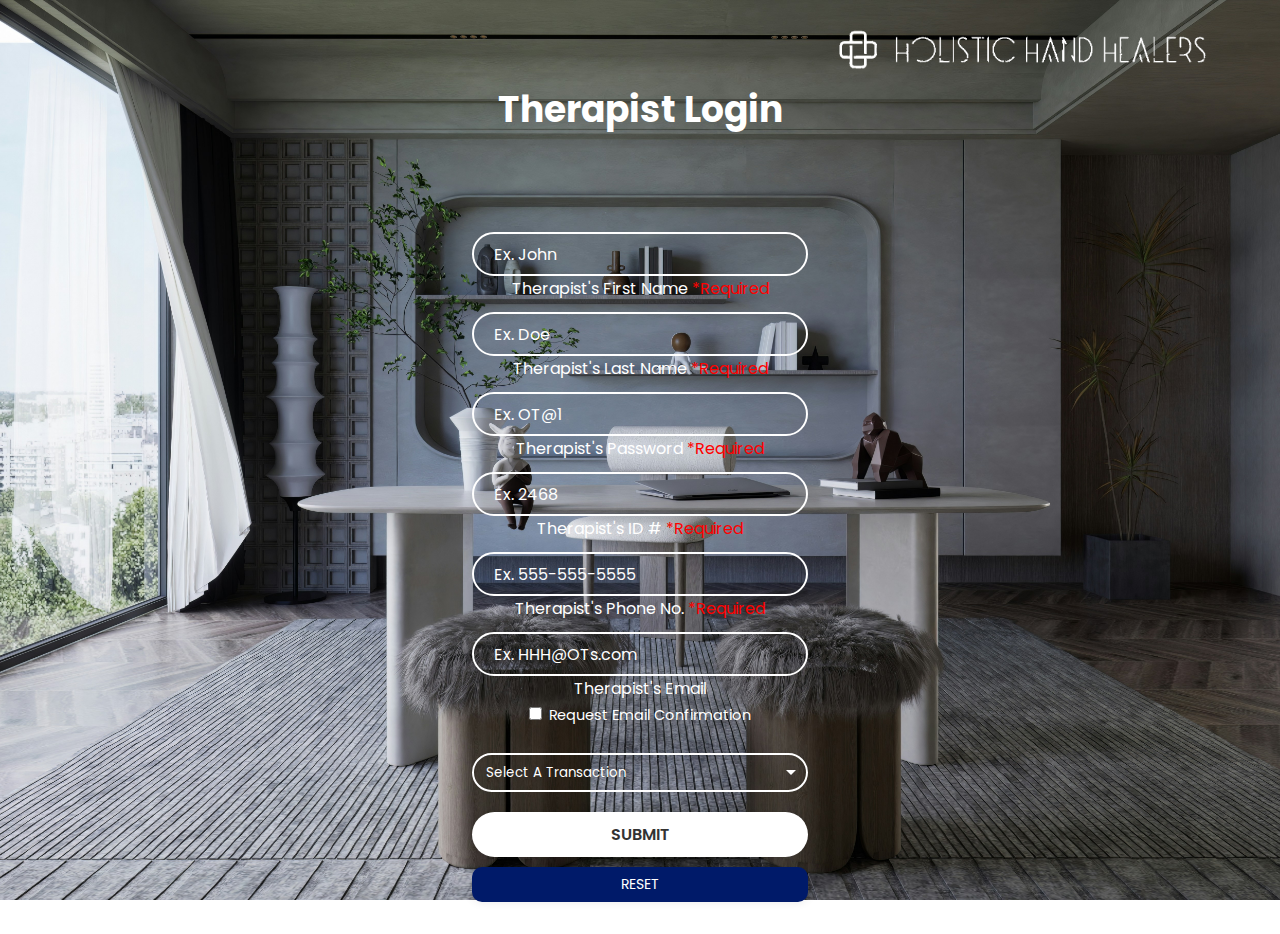
<file: index.html>
<!DOCTYPE html>
<html>
<head>
  <meta charset="UTF-8">
  <meta name="viewport" content="width=device-width, initial-scale=1.0">
  <title>Login</title>
  <link rel="stylesheet" href="https://cdnjs.cloudflare.com/ajax/libs/font-awesome/6.1.2/css/all.min.css"/>
  <link rel="stylesheet" href="style.css">
  <style>
  
  .required::after {
          content: " *Required";
          position: center;
          color: red;
          font-size: 16px;
  }
  .select {
          padding: 8px 12px;
          color: #ffffff;
          background-color: transparent;
          width: 100%;
          height: auto;
          margin-bottom: 20px;
          border: 2px solid #fff;
          cursor: pointer;
          border-radius: 25px;

          appearance: none;
          -webkit-appearance: none;
          -moz-appearance: none;
          background-image: url('data:image/svg+xml;utf8,<svg xmlns="http://www.w3.org/2000/svg" width="100" height="50"><polygon points="0, 0 100, 0 50,50" style="fill:%23ffffff;"/></svg>');
          background-position: right 10px top 50%;
          background-repeat: no-repeat;
          background-size: 10px;
          padding-right: 30px;
  }
  .select.focus, select.select:hover {
          outline: none;
          border: 1px solid #ffffff;
  }
  .select option {
          background: transparent;
          color: black;
  }
  </style>
</head>
<body>
<div class="hero">
    <img src="HHH(logo).png" class="logo">
</div>

<div class="wrapper">
<form id="loginForm" onsubmit="return validate()">
  <br><br>
  <h1>Therapist Login</h1>

  <div class="input-box">
  <input type="text" placeholder="Ex. John" id="first_name" name="first_name" required><br>
  <label for="first_name" class="required">Therapist's First Name </label>
  </div>
  <div class="input-box">
  <input type="text" placeholder="Ex. Doe" id="last_name" name="last_name" required><br>
  <label for="last_name" class="required">Therapist's Last Name</label>
  </div>
  <div class="input-box">
  <input type="password" placeholder="Ex. OT@1" id="password" name="password" required><br>
  <label for="password" class="required">Therapist's Password</label>
  </div>
  <div class="input-box">
  <input type="text" placeholder="Ex. 2468" id="id" name="id" required><br>
  <label for="id" class="required">Therapist's ID # </label>
  </div>
  <div class="input-box">
  <input type="tel" placeholder="Ex. 555-555-5555" id="phone" name="phone" required><br>
  <label for="phone" class="required">Therapist's Phone No.</label>
  </div>
  <div class="input-box">
  <input type="email" placeholder="Ex. HHH@OTs.com" id="email" name="email" required><br>
  <label for="email">Therapist's Email</label>
  </div>
  <div class="checkbox">
    <label for="emailConfirm">
      <input type="checkbox" id="emailConfirm" name="emailConfirm"> Request Email Confirmation 
    </label>
  </div>

  <select class="select" id="transaction" name="transaction" required>
    <option disabled selected>Select A Transaction</option>
    <option value="Search A Therapist's Account">Search A Therapist's Account</option>
    <option value="Book A Client Session">Book A Client Session</option>
    <option value="Update A Client's Records">Update A Client's Records</option>
    <option value="Cancel A Patient's Session">Cancel A Patient's Session</option>
    <option value="Request Medical Devices">Request Medical Devices</option>
    <option value="Create A New Patient">Create A New Patient</option>
  </select>

  <button type="submit" class="btn">SUBMIT</button>
  <button type="reset" class="reset">RESET</button>
</div>
</form>
</div>
<script src="script.js"></script>
</body>
</html>
</file>
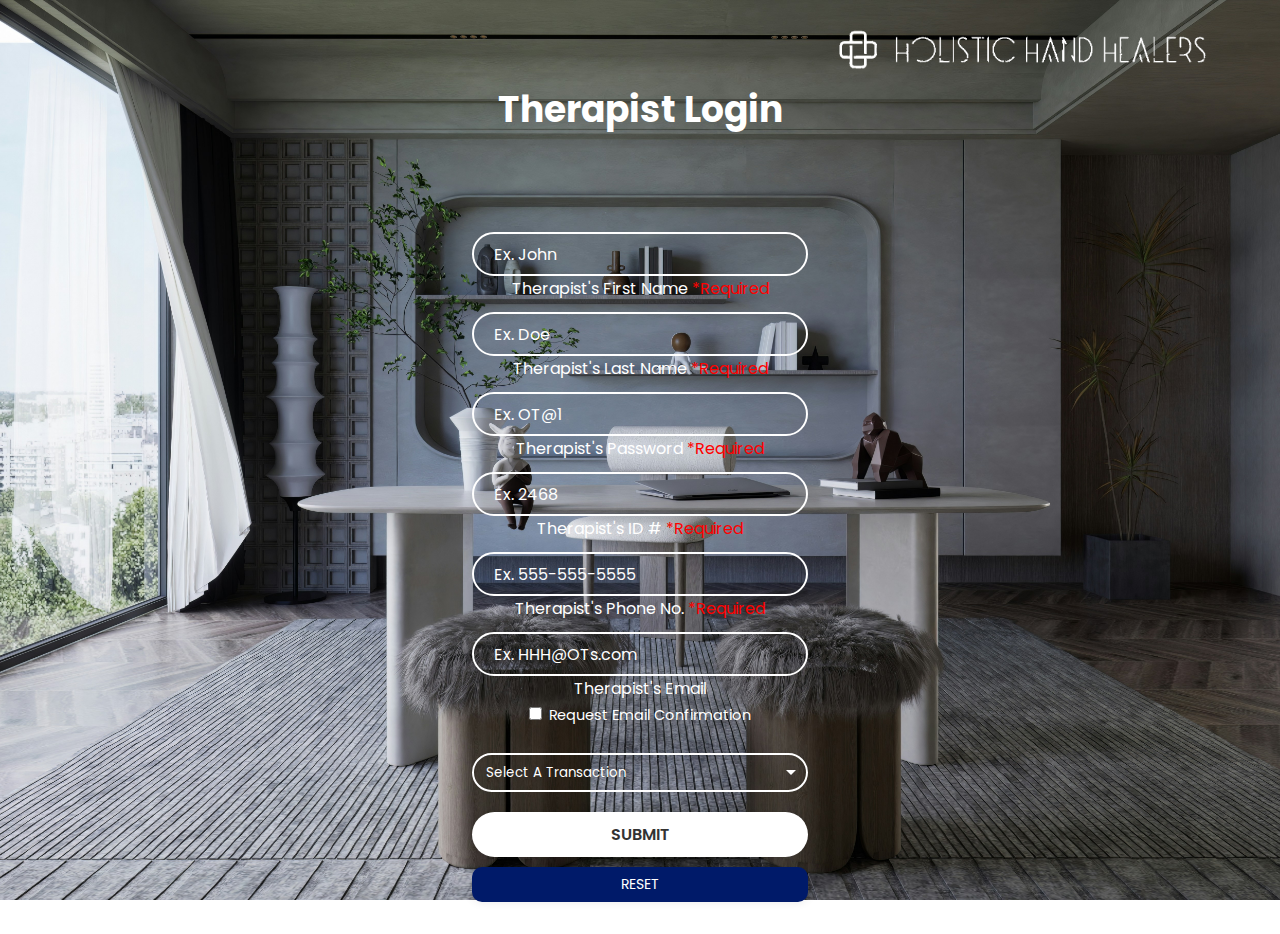
<file: indexex.html>
<!DOCTYPE html>
<html>
<head>
  <meta charset="UTF-8">
  <meta name="viewport" content="width=device-width, initial-scale=1.0">
  <title>Login</title>
  <link rel="stylesheet" href="https://cdnjs.cloudflare.com/ajax/libs/font-awesome/6.1.2/css/all.min.css"/>
  <link rel="stylesheet" href="style.css">
  <style>
  
  .required::after {
          content: " *Required";
          position: center;
          color: red;
          font-size: 16px;
  }
  .select {
          padding: 8px 12px;
          color: #ffffff;
          background-color: transparent;
          width: 100%;
          height: auto;
          margin-bottom: 20px;
          border: 2px solid #fff;
          cursor: pointer;
          border-radius: 25px;

          appearance: none;
          -webkit-appearance: none;
          -moz-appearance: none;
          background-image: url('data:image/svg+xml;utf8,<svg xmlns="http://www.w3.org/2000/svg" width="100" height="50"><polygon points="0, 0 100, 0 50,50" style="fill:%23ffffff;"/></svg>');
          background-position: right 10px top 50%;
          background-repeat: no-repeat;
          background-size: 10px;
          padding-right: 30px;
  }
  .select.focus, select.select:hover {
          outline: none;
          border: 1px solid #ffffff;
  }
  .select option {
          background: transparent;
          color: black;
  }
  @import url("https://fonts.googleapis.com/css2?family=Poppins:wght@100;300;400;800&display=swap");

*{
    margin: 0;
    padding: 0;
    box-sizing: border-box;
    font-family: 'Poppins', sans-serif;
}

body{
    display: flex;
    justify-content: center;
    align-items: center;
    background: url("photo2.jpg") no-repeat center fixed;
    background-size: cover;
    background-position: center;
}
.logo{
    width:500px;
    cursor: pointer;
    position: absolute;
    top: 0;
    right: 0;
    padding: 20px 50px;
}
.wrapper{
    width: 420px;
    background: transparent;
    color: #ffffff;
    border: 2px solid rgba(255, 255, 255, 0);
    box-shadow: 0 0 10px  rgba(0, 0, 0, 0);
    border-radius: 10px;
    padding: 30px 40px;
}

.wrapper h1{
    font-size: 36px;
    text-align: center;
    height: 100px;
}

.wrapper .input-box{
    width: 100%;
    height: 30px;
    margin: 50px 0;
    text-align: center;
}

.input-box input{
    width: 100%;
    height: 100%;
    background: transparent;
    border: none;
    outline: none;
    border: 2px solid rgb(255, 255, 255);
    border-radius: 40px;
    font-size: 16px;
    color:#fff;
    padding: 20px 40px 20px 20px;
}

.input-box input::placeholder{
    color: #fff;
}

.input-box i{
    position: absolute;
    right: 20px;
    top: 50%;
    transform: translate(-50%);
    font-size: 20px;
}
.wrapper .checkbox{
    display: flex;
    justify-content: center;
    align-items: center;
    width: 100%;
    margin: auto;
    font-size: 14.5px;
    margin: -5px 0 30px;
}

.select-btn{
    display: flex;
    height: 50px;
    align-items: center;
    justify-content: space-between;
    padding: 0 16px;
    border-radius: 8px;
    cursor: pointer;
    background-color: transparent;
    box-shadow: 0 5px 10px rgb(255, 255, 255);
}
.select-btn .btn-text{
    font-size: 17px;
    font-weight: 400;
    color: #ffffff;
}
.select-btn .arrow-dwn{
    display: flex;
    height: 21px;
    width: 21px;
    color: rgb(255, 255, 255);
    font-size: 14px;
    border-radius: 50%;
    background: transparent;
    align-items: center;
    justify-content: center;
    transition: 0.3s;
}
.select-btn.open .arrow-dwn{
    transform: rotate(-180deg);
}

.checkbox{
    display: flex;
    align-items: center;
    justify-content: center;
    height: 16px;
    width: 16px;
    border-radius: 4px;
    margin-right: 12px;
    border: 1.5px solid #604f4f00;
    transition: all 0.3s ease-in-out;
}
.item.checked .checkbox{
    background-color: rgb(0, 89, 255);
    border-color: #ffffff;
}
.checkbox .check-icon{
    color: white;
    font-size: 11px;
    transform: scale(0);
    transition: all 0.2s ease-in-out;
}
.item.checked .check-icon{
    transform: scale(1);
}

.checkbox label input{
    accent-color: #fff;
    margin-right: 3px;
}

.checkbox a{
    color: transparent;
    text-decoration: none;
}

.checkbox a:hover{
    text-decoration: underline;
}

.wrapper .btn{
    width: 100%;
    height: 45px;
    background: #ffffff;
    border: none;
    outline: none;
    border-radius: 40px;
    box-shadow: 0 0 10px rgba(0, 0, 0, 0.1);
    cursor: pointer;
    font-size: 16px;
    color: #333;
    font-weight: 600;
}
.wrapper .reset{
    margin-top: 10px;
    width: 100%;
    height: 35px;
    background: #001a69;
    border: none;
    outline: none;
    border-radius: 10px;
    box-shadow: 0 0 10px rgba(0, 0, 0, 0.1);
    cursor: pointer;
    font-size: 14px;
    color: #ffffff;
    font-weight: 400;
}
  </style>
</head>
<body>
<div class="hero">
    <img src="HHH(logo).png" class="logo">
</div>

<div class="wrapper">
<form id="loginForm" onsubmit="return validate()">
  <br><br>
  <h1>Therapist Login</h1>

  <div class="input-box">
  <input type="text" placeholder="Ex. John" id="first_name" name="first_name" required><br>
  <label for="first_name" class="required">Therapist's First Name </label>
  </div>
  <div class="input-box">
  <input type="text" placeholder="Ex. Doe" id="last_name" name="last_name" required><br>
  <label for="last_name" class="required">Therapist's Last Name</label>
  </div>
  <div class="input-box">
  <input type="password" placeholder="Ex. OT@1" id="password" name="password" required><br>
  <label for="password" class="required">Therapist's Password</label>
  </div>
  <div class="input-box">
  <input type="text" placeholder="Ex. 2468" id="id" name="id" required><br>
  <label for="id" class="required">Therapist's ID # </label>
  </div>
  <div class="input-box">
  <input type="tel" placeholder="Ex. 555-555-5555" id="phone" name="phone" required><br>
  <label for="phone" class="required">Therapist's Phone No.</label>
  </div>
  <div class="input-box">
  <input type="email" placeholder="Ex. HHH@OTs.com" id="email" name="email" required><br>
  <label for="email">Therapist's Email</label>
  </div>
  <div class="checkbox">
    <label for="emailConfirm">
      <input type="checkbox" id="emailConfirm" name="emailConfirm"> Request Email Confirmation 
    </label>
  </div>

  <select class="select" id="transaction" name="transaction" required>
    <option disabled selected>Select A Transaction</option>
    <option value="Search A Therapist's Account">Search A Therapist's Account</option>
    <option value="Book A Client Session">Book A Client Session</option>
    <option value="Update A Client's Records">Update A Client's Records</option>
    <option value="Cancel A Patient's Session">Cancel A Patient's Session</option>
    <option value="Request Medical Devices">Request Medical Devices</option>
    <option value="Create A New Patient">Create A New Patient</option>
  </select>

  <button type="submit" class="btn">SUBMIT</button>
  <button type="reset" class="reset">RESET</button>
</div>
</form>
</div>
<script>

function validate() {

  // Validate required fields
if(!document.getElementById("first\_name").value) {
    alert("First name is required");
    return false;
  }

  if(!document.getElementById("last\_name").value) {
    alert("Last name is required");
    return false;
  }  

  // Validate password
  var password = document.getElementById("password").value;
  if(password.length > 8) {
    alert("Password must be 8 characters or less");
    return false;
  }
  if(!password.match(/[A-Z]/)) {
    alert("Password must contain 1 uppercase letter");
    return false;
  }
  if(!password.match(/[^A-Za-z0-9]/)) {
    alert("Password must contain 1 special character");
    return false;
  }
  if(!password.match(/[0-9]/)) {
    alert("Password must contain 1 number");
    return false;
  }

  // Validate ID
  var id = document.getElementById("id").value;
  if(id.length != 5) {
    alert("ID must be 5 digits");
    return false;
  }

  // Validate phone
  var phone = document.getElementById("phone").value;
  var regex = /^\d{10}$|^\d{3}[\s-]\d{3}[\s-]\d{4}$/;
  if(!regex.test(phone)) {
    alert("Invalid phone number format");
    return false;
  }

  // Validate email if checked
  if(document.getElementById("emailConfirm").checked) {
    var email = document.getElementById("email").value;
    if(!email.match(/.+@.+\..{3,6}$/)) {
      alert("Invalid email format");
      return false;
    }
  }

  // If all valid, call verify function
  verify();

  return false; // Prevent form submit
}

function verify() {
  
  // Mock verification
  var validUser = {
    firstName: "John",
    lastName: "Doe",
    id: "12345",
    password: "Njit$2",
    phone: "123-456-7890",
    email: "john@example.com"
  };

  var firstName = document.getElementById("first_name").value;
  var lastName = document.getElementById("last_name").value;
  var id = document.getElementById("id").value;
  var phone = document.getElementById("phone").value;
  var email = document.getElementById("email").value;

  if(firstName !== validUser.firstName || 
     lastName !== validUser.lastName ||
     id !== validUser.id ||
     phone !== validUser.phone ||
     email !== validUser.email) {
    alert("User " + firstName + " " + lastName + " not found. Please try again");
    return false;
  }

  let selectedTransaction = document.getElementById("transaction");
  let transactionName = selectedTransaction.options[selectedTransaction.selectedIndex].text;
  let alertMsg = "Welcome " + firstName + " " + lastName + "! Selected:" + transactionName;
  alert(alertMsg);
  return true;
}

</script>
</body>
</html>
</file>
<file: style.css>
@import url("https://fonts.googleapis.com/css2?family=Poppins:wght@100;300;400;800&display=swap");

*{
    margin: 0;
    padding: 0;
    box-sizing: border-box;
    font-family: 'Poppins', sans-serif;
}

body{
    display: flex;
    justify-content: center;
    align-items: center;
    background: url("photo2.jpg") no-repeat center fixed;
    background-size: cover;
    background-position: center;
}
.logo{
    width:500px;
    cursor: pointer;
    position: absolute;
    top: 0;
    right: 0;
    padding: 20px 50px;
}
.wrapper{
    width: 420px;
    background: transparent;
    color: #ffffff;
    border: 2px solid rgba(255, 255, 255, 0);
    box-shadow: 0 0 10px  rgba(0, 0, 0, 0);
    border-radius: 10px;
    padding: 30px 40px;
}

.wrapper h1{
    font-size: 36px;
    text-align: center;
    height: 100px;
}

.wrapper .input-box{
    width: 100%;
    height: 30px;
    margin: 50px 0;
    text-align: center;
}

.input-box input{
    width: 100%;
    height: 100%;
    background: transparent;
    border: none;
    outline: none;
    border: 2px solid rgb(255, 255, 255);
    border-radius: 40px;
    font-size: 16px;
    color:#fff;
    padding: 20px 40px 20px 20px;
}

.input-box input::placeholder{
    color: #fff;
}

.input-box i{
    position: absolute;
    right: 20px;
    top: 50%;
    transform: translate(-50%);
    font-size: 20px;
}
.wrapper .checkbox{
    display: flex;
    justify-content: center;
    align-items: center;
    width: 100%;
    margin: auto;
    font-size: 14.5px;
    margin: -5px 0 30px;
}

.select-btn{
    display: flex;
    height: 50px;
    align-items: center;
    justify-content: space-between;
    padding: 0 16px;
    border-radius: 8px;
    cursor: pointer;
    background-color: transparent;
    box-shadow: 0 5px 10px rgb(255, 255, 255);
}
.select-btn .btn-text{
    font-size: 17px;
    font-weight: 400;
    color: #ffffff;
}
.select-btn .arrow-dwn{
    display: flex;
    height: 21px;
    width: 21px;
    color: rgb(255, 255, 255);
    font-size: 14px;
    border-radius: 50%;
    background: transparent;
    align-items: center;
    justify-content: center;
    transition: 0.3s;
}
.select-btn.open .arrow-dwn{
    transform: rotate(-180deg);
}

.checkbox{
    display: flex;
    align-items: center;
    justify-content: center;
    height: 16px;
    width: 16px;
    border-radius: 4px;
    margin-right: 12px;
    border: 1.5px solid #604f4f00;
    transition: all 0.3s ease-in-out;
}
.item.checked .checkbox{
    background-color: rgb(0, 89, 255);
    border-color: #ffffff;
}
.checkbox .check-icon{
    color: white;
    font-size: 11px;
    transform: scale(0);
    transition: all 0.2s ease-in-out;
}
.item.checked .check-icon{
    transform: scale(1);
}

.checkbox label input{
    accent-color: #fff;
    margin-right: 3px;
}

.checkbox a{
    color: transparent;
    text-decoration: none;
}

.checkbox a:hover{
    text-decoration: underline;
}

.wrapper .btn{
    width: 100%;
    height: 45px;
    background: #ffffff;
    border: none;
    outline: none;
    border-radius: 40px;
    box-shadow: 0 0 10px rgba(0, 0, 0, 0.1);
    cursor: pointer;
    font-size: 16px;
    color: #333;
    font-weight: 600;
}
.wrapper .reset{
    margin-top: 10px;
    width: 100%;
    height: 35px;
    background: #001a69;
    border: none;
    outline: none;
    border-radius: 10px;
    box-shadow: 0 0 10px rgba(0, 0, 0, 0.1);
    cursor: pointer;
    font-size: 14px;
    color: #ffffff;
    font-weight: 400;
}
</file>
